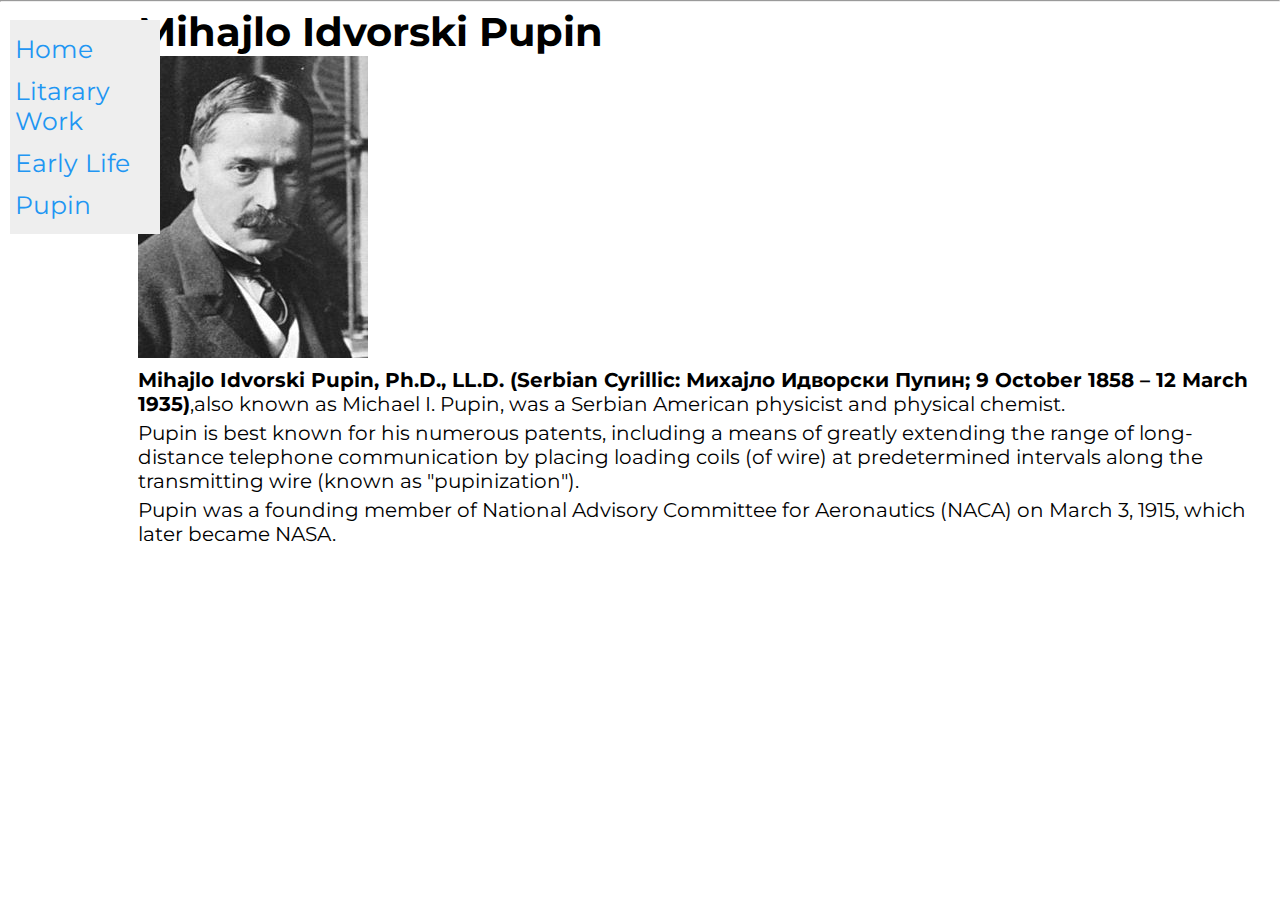
<file: index.html>
<!DOCTYPE html>
<html lang="en">

<head>
  <meta charset="UTF-8">
  <meta name="viewport" content="width=device-width, initial-scale=1.0">
  <link rel="stylesheet" href="style.css" type="text/css">
  <title>Mini Site</title>
</head>

<body>
  <header>
    <nav class="sidenav">
      <ul>
        <li><a href="index.html">Home</a></li>
        <li><a href="literary.html" target="_blank">Litarary Work</a></li>
        <li><a href="early.html" target="_blank">Early Life</a></li>
        <li><a href="pupin.html" target="_blank">Pupin</a></li>
      </ul>
    </nav>
  </header>
  <hr>
  <div class="container">
    <h1>Mihajlo Idvorski Pupin</h1>
    <img src="./img/pupin.jpg" alt="pupin">
    <p><b>Mihajlo Idvorski Pupin, Ph.D., LL.D. (Serbian Cyrillic: Михајло Идворски Пупин; 9 October 1858 – 12 March
        1935)</b>,also known as Michael I. Pupin, was a Serbian American physicist and physical chemist.</p>
    <p>Pupin is best known for his numerous patents, including a means of greatly extending the range of long-distance
      telephone communication by placing loading coils (of wire) at predetermined intervals along the transmitting wire
      (known
      as "pupinization").
    </p>
    <p>Pupin was a founding member of National Advisory Committee for Aeronautics (NACA) on March 3, 1915, which later
      became
      NASA.</p>
  </div>
</body>

</html>
</file>
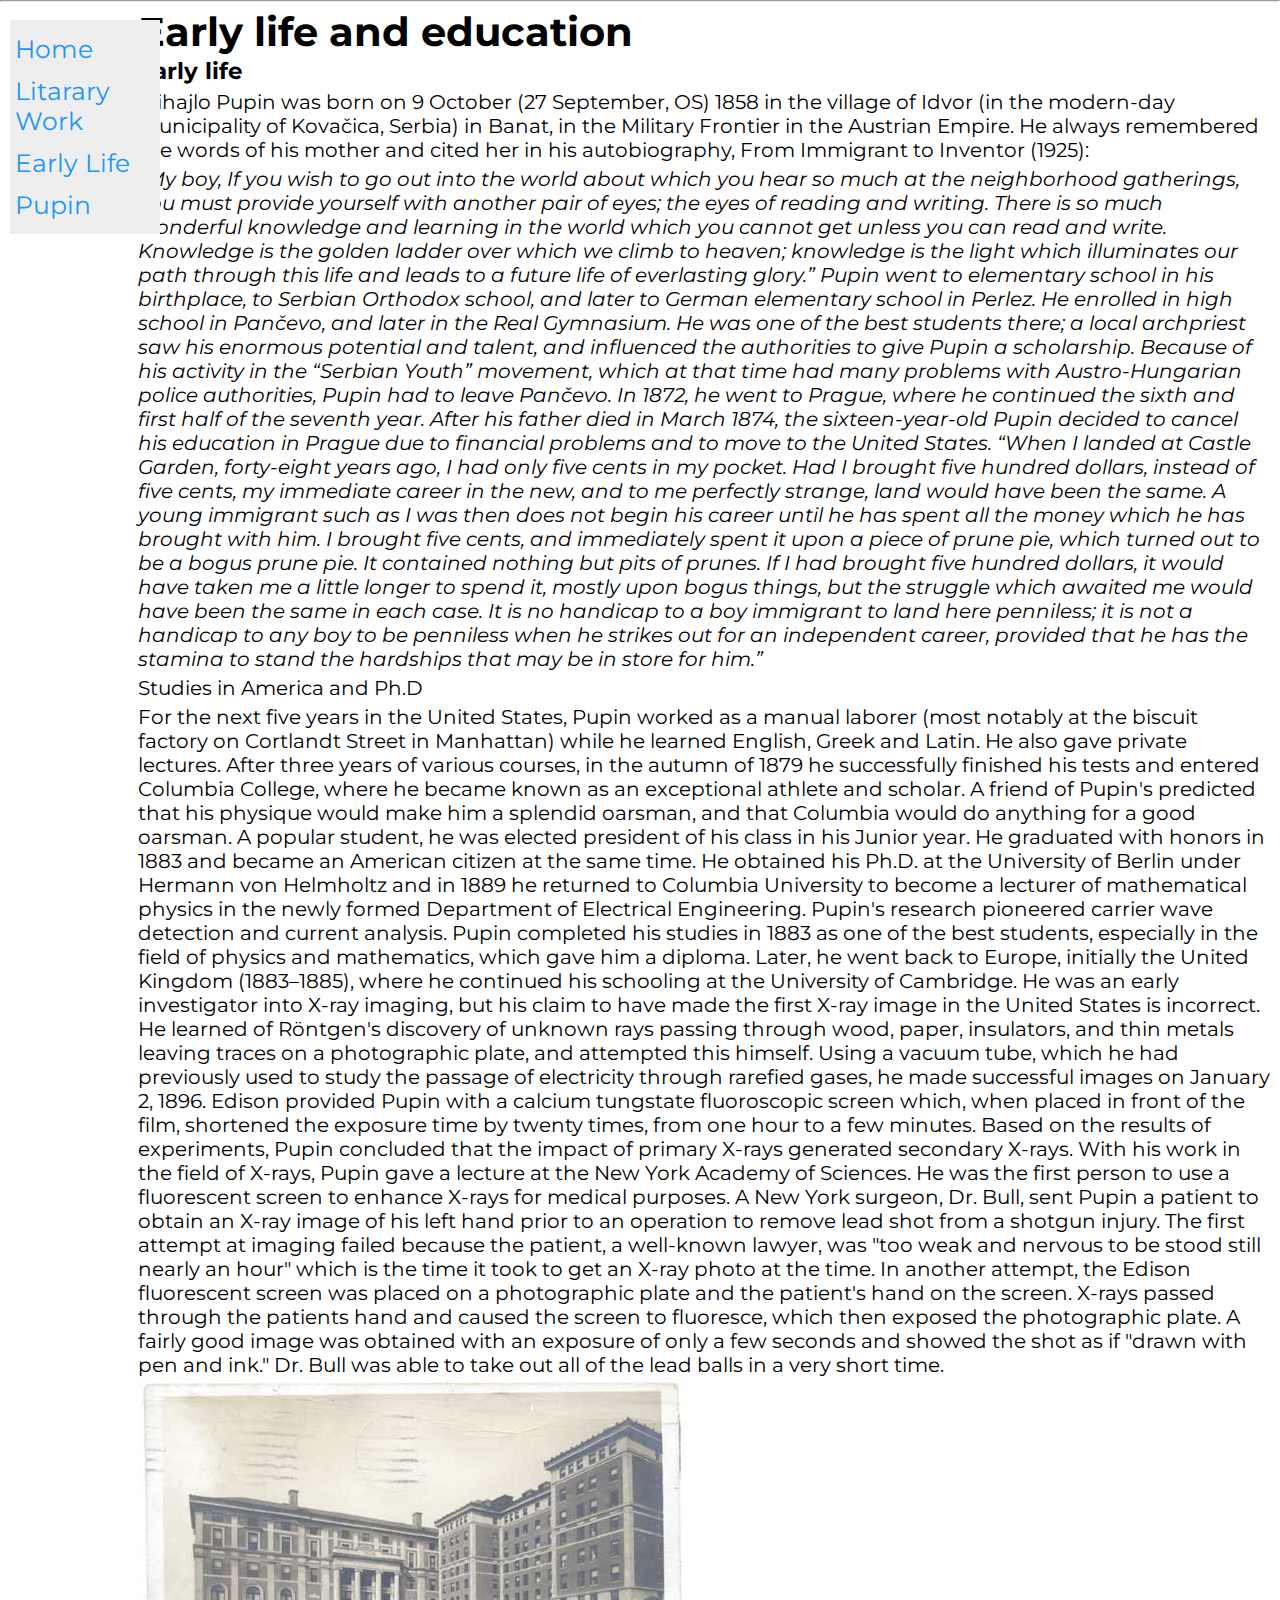
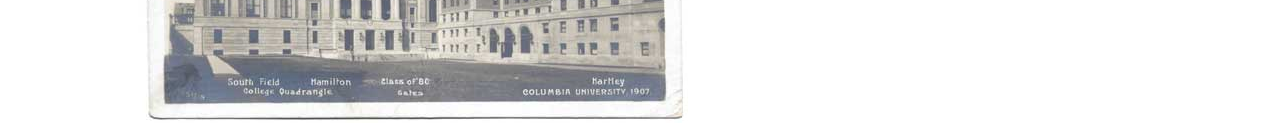
<file: early.html>
<!DOCTYPE html>
<html lang="en">

<head>
  <meta charset="UTF-8">
  <meta name="viewport" content="width=device-width, initial-scale=1.0">
  <link rel="stylesheet" href="style.css">
  <title>Early Life and Education</title>
</head>

<body>
  <header>
    <nav class="sidenav">
      <ul>
        <li><a href="index.html">Home</a></li>
        <li><a href="literary.html" target="_blank">Litarary Work</a></li>
        <li><a href="early.html" target="_blank">Early Life</a></li>
        <li><a href="pupin.html" target="_blank">Pupin</a></li>
      </ul>
    </nav>
  </header>
  <hr>
  <div class="container">
    <h1>Early life and education</h1>
    <h3>Early life</h3>
    <p>Mihajlo Pupin was born on 9 October (27 September, OS) 1858 in the village of Idvor (in the modern-day
      municipality
      of
      Kovačica, Serbia) in Banat, in the Military Frontier in the Austrian Empire. He always remembered the words of his
      mother and cited her in his autobiography, From Immigrant to Inventor (1925):</p>
    <p><i>“My boy, If you wish to go out into the world about which you hear so much at the neighborhood gatherings, you
        must
        provide yourself with another pair of eyes; the eyes of reading and writing. There is so much wonderful
        knowledge
        and
        learning in the world which you cannot get unless you can read and write. Knowledge is the golden ladder over
        which we
        climb to heaven; knowledge is the light which illuminates our path through this life and leads to a future life
        of
        everlasting glory.”

        Pupin went to elementary school in his birthplace, to Serbian Orthodox school, and later to German elementary
        school in
        Perlez. He enrolled in high school in Pančevo, and later in the Real Gymnasium. He was one of the best students
        there; a
        local archpriest saw his enormous potential and talent, and influenced the authorities to give Pupin a
        scholarship.

        Because of his activity in the “Serbian Youth” movement, which at that time had many problems with
        Austro-Hungarian
        police authorities, Pupin had to leave Pančevo. In 1872, he went to Prague, where he continued the sixth and
        first
        half
        of the seventh year. After his father died in March 1874, the sixteen-year-old Pupin decided to cancel his
        education in
        Prague due to financial problems and to move to the United States.

        “When I landed at Castle Garden, forty-eight years ago, I had only five cents in my pocket. Had I brought five
        hundred
        dollars, instead of five cents, my immediate career in the new, and to me perfectly strange, land would have
        been
        the
        same. A young immigrant such as I was then does not begin his career until he has spent all the money which he
        has
        brought with him. I brought five cents, and immediately spent it upon a piece of prune pie, which turned out to
        be
        a
        bogus prune pie. It contained nothing but pits of prunes. If I had brought five hundred dollars, it would have
        taken me
        a little longer to spend it, mostly upon bogus things, but the struggle which awaited me would have been the
        same
        in
        each case. It is no handicap to a boy immigrant to land here penniless; it is not a handicap to any boy to be
        penniless
        when he strikes out for an independent career, provided that he has the stamina to stand the hardships that may
        be
        in
        store for him.”</i></p>
    <p>Studies in America and Ph.D</p>
    <p>For the next five years in the United States, Pupin worked as a manual laborer (most notably at the biscuit
      factory
      on
      Cortlandt Street in Manhattan) while he learned English, Greek and Latin. He also gave private lectures. After
      three
      years of various courses, in the autumn of 1879 he successfully finished his tests and entered Columbia College,
      where
      he became known as an exceptional athlete and scholar. A friend of Pupin's predicted that his physique would make
      him
      a
      splendid oarsman, and that Columbia would do anything for a good oarsman. A popular student, he was elected
      president
      of
      his class in his Junior year. He graduated with honors in 1883 and became an American citizen at the same time.

      He obtained his Ph.D. at the University of Berlin under Hermann von Helmholtz and in 1889 he returned to Columbia
      University to become a lecturer of mathematical physics in the newly formed Department of Electrical Engineering.
      Pupin's research pioneered carrier wave detection and current analysis.

      Pupin completed his studies in 1883 as one of the best students, especially in the field of physics and
      mathematics,
      which gave him a diploma. Later, he went back to Europe, initially the United Kingdom (1883–1885), where he
      continued
      his schooling at the University of Cambridge. He was an early investigator into X-ray imaging, but his claim to
      have
      made the first X-ray image in the United States is incorrect. He learned of Röntgen's discovery of unknown rays
      passing
      through wood, paper, insulators, and thin metals leaving traces on a photographic plate, and attempted this
      himself.
      Using a vacuum tube, which he had previously used to study the passage of electricity through rarefied gases, he
      made
      successful images on January 2, 1896. Edison provided Pupin with a calcium tungstate fluoroscopic screen which,
      when
      placed in front of the film, shortened the exposure time by twenty times, from one hour to a few minutes. Based on
      the
      results of experiments, Pupin concluded that the impact of primary X-rays generated secondary X-rays. With his
      work
      in
      the field of X-rays, Pupin gave a lecture at the New York Academy of Sciences. He was the first person to use a
      fluorescent screen to enhance X-rays for medical purposes. A New York surgeon, Dr. Bull, sent Pupin a patient to
      obtain
      an X-ray image of his left hand prior to an operation to remove lead shot from a shotgun injury. The first attempt
      at
      imaging failed because the patient, a well-known lawyer, was "too weak and nervous to be stood still nearly an
      hour"
      which is the time it took to get an X-ray photo at the time. In another attempt, the Edison fluorescent screen was
      placed on a photographic plate and the patient's hand on the screen. X-rays passed through the patients hand and
      caused
      the screen to fluoresce, which then exposed the photographic plate. A fairly good image was obtained with an
      exposure
      of
      only a few seconds and showed the shot as if "drawn with pen and ink." Dr. Bull was able to take out all of the
      lead
      balls in a very short time.</p>
    <img src="./img/university.jpg" alt="">
  </div>
</body>

</html>
</file>
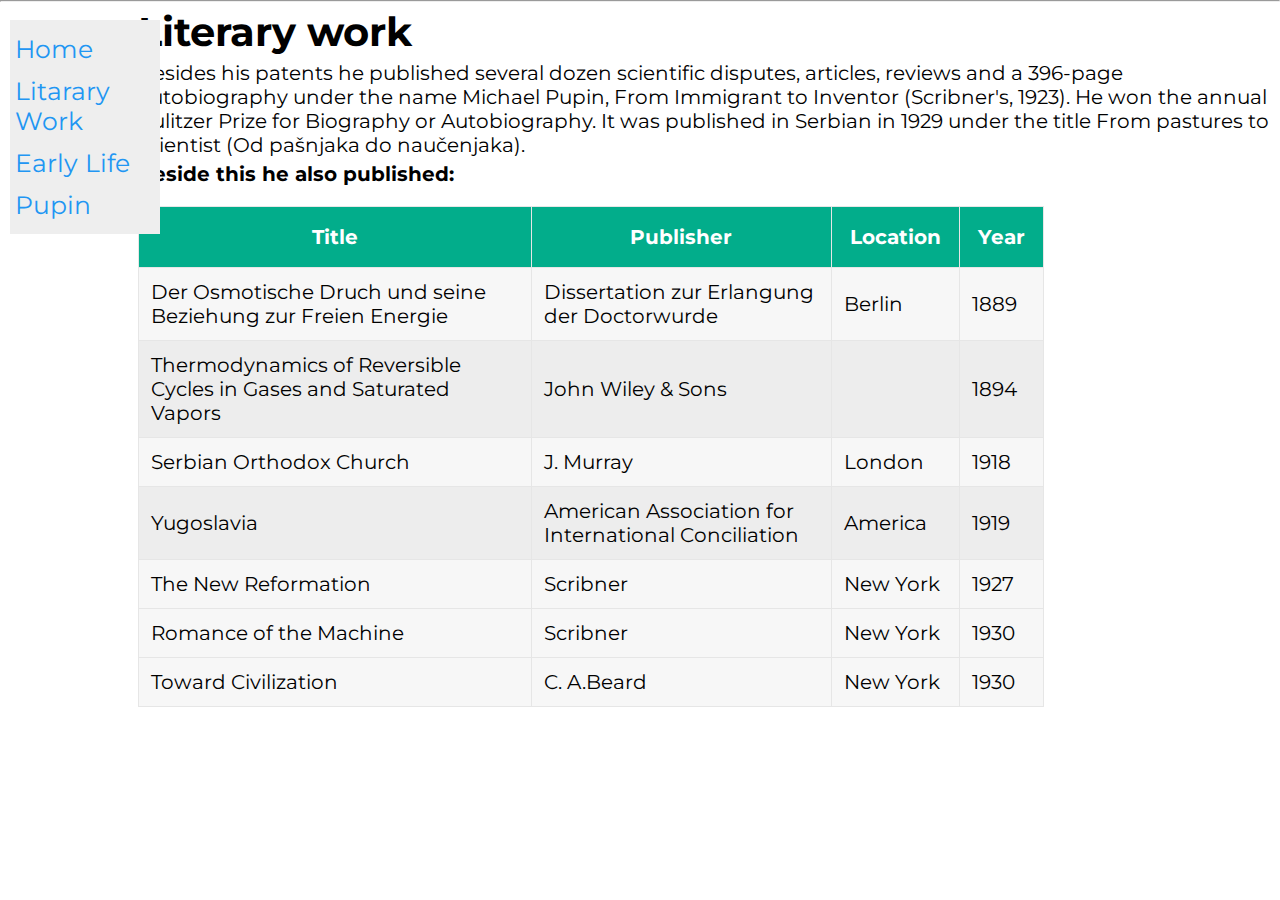
<file: literary.html>
<!DOCTYPE html>
<html lang="en">

<head>
  <meta charset="UTF-8">
  <meta name="viewport" content="width=device-width, initial-scale=1.0">
  <link rel="stylesheet" href="style.css">
  <title>Litarary Work</title>
</head>

<body>
  <header>
    <nav class="sidenav">
      <ul>
        <li><a href="index.html">Home</a></li>
        <li><a href="literary.html" target="_blank">Litarary Work</a></li>
        <li><a href="early.html" target="_blank">Early Life</a></li>
        <li><a href="pupin.html" target="_blank">Pupin</a></li>
      </ul>
    </nav>
  </header>
  <hr>
  <div class="container">
    <h1>Literary work</h1>
    <p>Besides his patents he published several dozen scientific disputes, articles, reviews and a 396-page
      autobiography under
      the name Michael Pupin, From Immigrant to Inventor (Scribner's, 1923). He won the annual Pulitzer Prize for
      Biography or
      Autobiography. It was published in Serbian in 1929 under the title From pastures to scientist (Od pašnjaka do
      naučenjaka).</p>
    <p><b>Beside this he also published:</b></p>
    <table class="table">
      <tr id="heading">
        <th>Title</th>
        <th>Publisher</th>
        <th>Location</th>
        <th>Year</th>
      </tr>
      <tr class="even">
        <td>Der Osmotische Druch und seine Beziehung zur Freien Energie</td>
        <td>Dissertation zur
          Erlangung der Doctorwurde</td>
        <td>Berlin</td>
        <td>1889</td>

      </tr>
      <tr>
        <td>Thermodynamics of Reversible Cycles in Gases and Saturated Vapors</td>
        <td>John Wiley & Sons</td>
        <td></td>
        <td>1894</td>
      </tr>
      <tr class="even">
        <td>Serbian Orthodox Church</td>
        <td>J. Murray</td>
        <td>London</td>
        <td>1918</td>
      </tr>
      <tr>
        <td>Yugoslavia</td>
        <td>American
          Association for International Conciliation</td>
        <td>America</td>
        <td>1919</td>
      </tr>
      <tr class="even">
        <td>The New Reformation</td>
        <td>Scribner</td>
        <td>New York</td>
        <td>1927</td>
      </tr>
      <tr class="even">
        <td>Romance of the Machine</td>
        <td>Scribner</td>
        <td>New York</td>
        <td>1930</td>
      </tr>
      <tr class="even">
        <td>Toward Civilization</td>
        <td>C. A.Beard</td>
        <td>New York</td>
        <td>1930</td>
      </tr>
    </table>
  </div>

</body>

</html>
</file>
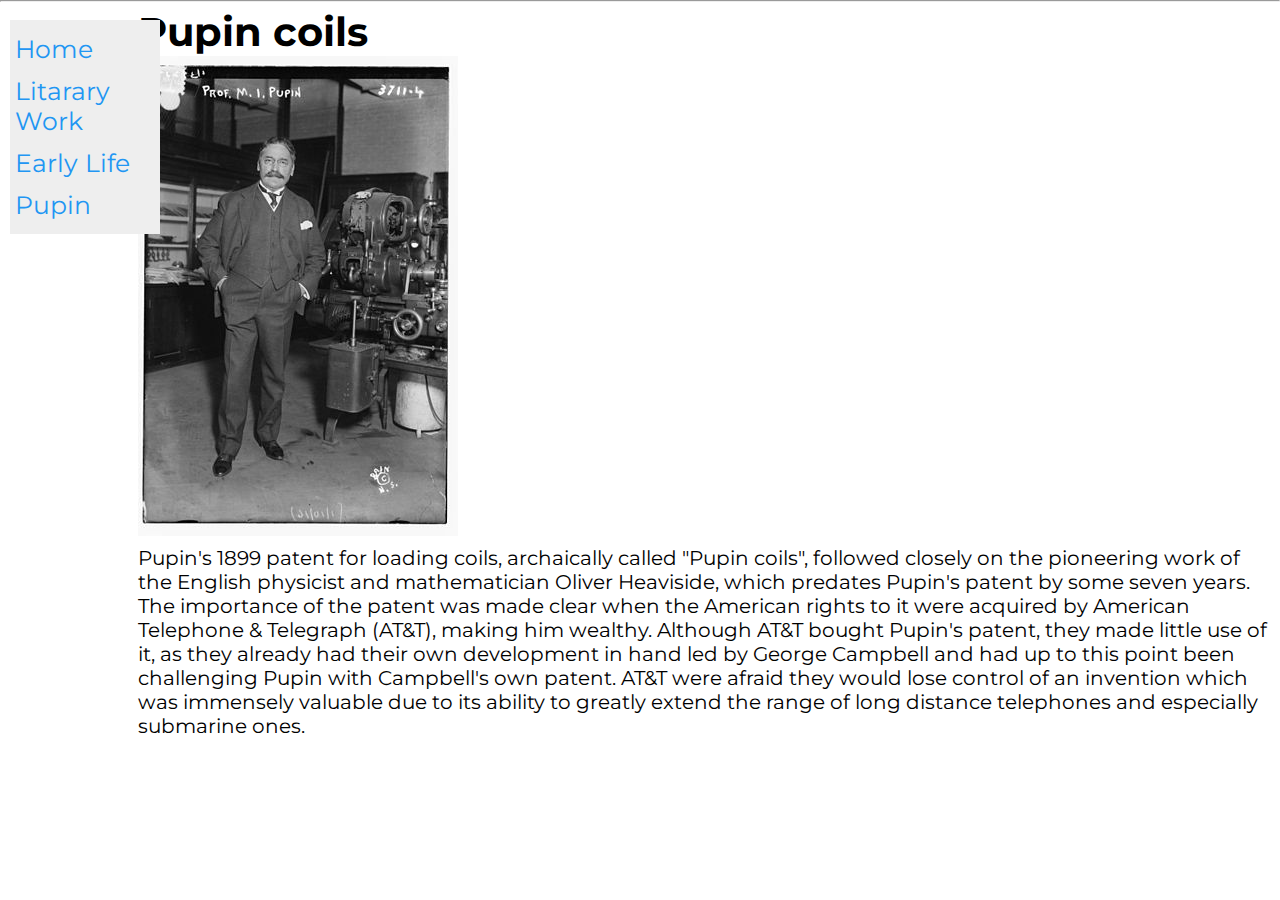
<file: pupin.html>
<!DOCTYPE html>
<html lang="en">

<head>
  <meta charset="UTF-8">
  <meta name="viewport" content="width=device-width, initial-scale=1.0">
  <link rel="stylesheet" href="style.css">
  <title>Pupin Coils</title>
</head>

<body>
  <header>
    <nav class="sidenav">
      <ul>
        <li><a href="index.html">Home</a></li>
        <li><a href="literary.html" target="_blank">Litarary Work</a></li>
        <li><a href="early.html" target="_blank">Early Life</a></li>
        <li><a href="pupin.html" target="_blank">Pupin</a></li>
      </ul>
    </nav>
  </header>
  <hr>
  <div class="container">
    <h1>Pupin coils</h1>
    <img src="./img/pupin-1916.jpg" alt="">
    <p>Pupin's 1899 patent for loading coils, archaically called "Pupin coils", followed closely on the pioneering work
      of the
      English physicist and mathematician Oliver Heaviside, which predates Pupin's patent by some seven years. The
      importance
      of the patent was made clear when the American rights to it were acquired by American Telephone & Telegraph
      (AT&T),
      making him wealthy. Although AT&T bought Pupin's patent, they made little use of it, as they already had their own
      development in hand led by George Campbell and had up to this point been challenging Pupin with Campbell's own
      patent.
      AT&T were afraid they would lose control of an invention which was immensely valuable due to its ability to
      greatly
      extend the range of long distance telephones and especially submarine ones.</p>
  </div>
</body>

</html>
</file>
<file: style.css>
@import url('https://fonts.googleapis.com/css2?family=Montserrat:wght@200;300;400&display=swap');
html{
  font-size: 100%;
}
body{
  font-family: 'Montserrat',sans-serif;
}
*{
  margin: 0;
  padding: 0;
  box-sizing: border-box;
}
li{
  list-style-type: none;
}
a{
  text-decoration: none;
}
.sidenav {
  width: 9.375rem;
  position: fixed;
  z-index: 1;
  top: 20px;
  left: 10px;
  background: #eee;
  overflow-x: hidden;
  padding: 8px 0;
}

.sidenav a {
  padding: 6px 8px 6px 5px;
  text-decoration: none;
  font-size: 1.5625rem;
  color: #2196F3;
  display: block;
}

.sidenav a:hover {
  color: #064579;
}

.container {
  margin-left: 16rem; 
  font-size: 1.25rem; 
  padding: 0px 10px;
  margin-left: 10%;
  margin-top: 5px;
}
.container p, i{
  padding-top: 5px;
}

table {
  display: table;
  border-collapse: separate;
  border-spacing: 2px;
  border-color: grey;
  font-family: 'Montserrat', sans-serif;
  border-collapse: collapse;
  width: 80%;
}

.table{
  margin-top: 20px;
}

th {
  padding: 18px;
}
 
td {
  padding: 12px;
}
 
th,
td {
  border: solid 1px #e6e6e6;
}
 
tr {
  background-color: #EDEDED;
}
 
tr.even {
  background-color: #F7F7F7;
}
 
#heading {
  background-color: #02AD8B;
  color: white;
}
</file>
